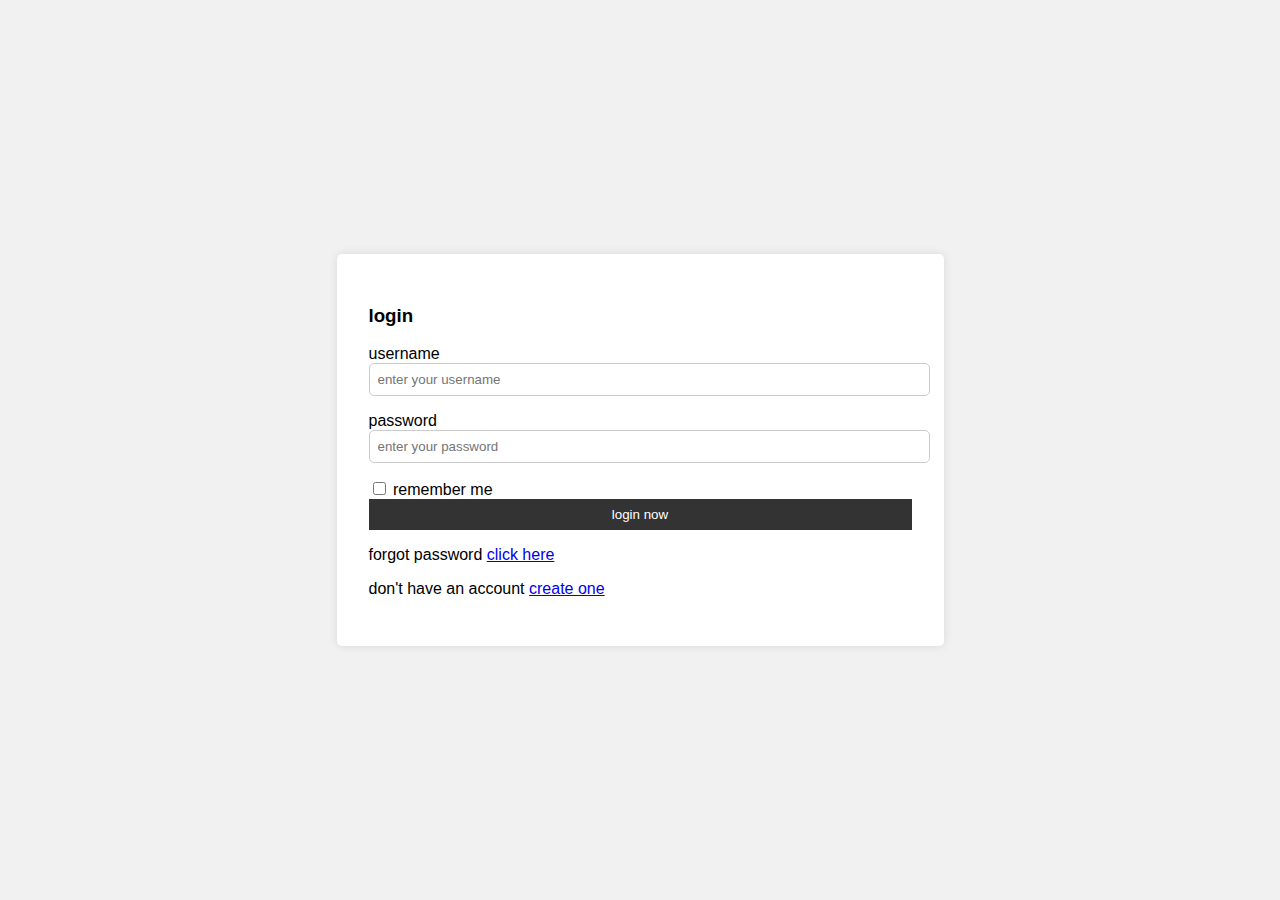
<file: login.html>
<!DOCTYPE html>
<html lang="en">
<head>
    <meta charset="UTF-8">
    <meta name="viewport" content="width=device-width, initial-scale=1.0">
    <title>Login</title>
    <link rel="stylesheet" href="https://cdnjs.cloudflare.com/ajax/libs/font-awesome/5.15.4/css/all.min.css">
    <link rel="stylesheet" href="style.css">
</head>
<body>
    <div class="login-form-container">
        <form action="index.html">
            <h3>login</h3>
            <span>username</span>
            <input type="text" name="" class="box" placeholder="enter your username">
            <span>password</span>
            <input type="password" name="" class="box" placeholder="enter your password">
            <div class="checkbox">
                <input type="checkbox" name="" id="remember-me">
                <label for="remember-me"> remember me</label>
            </div>
            <input type="submit" value="login now" class="btn">
            <p>forgot password <a href="#">click here</a></p>
            <p>don't have an account <a href="register.html">create one</a></p>
        </form>
    </div>
</body>
</html>
</file>
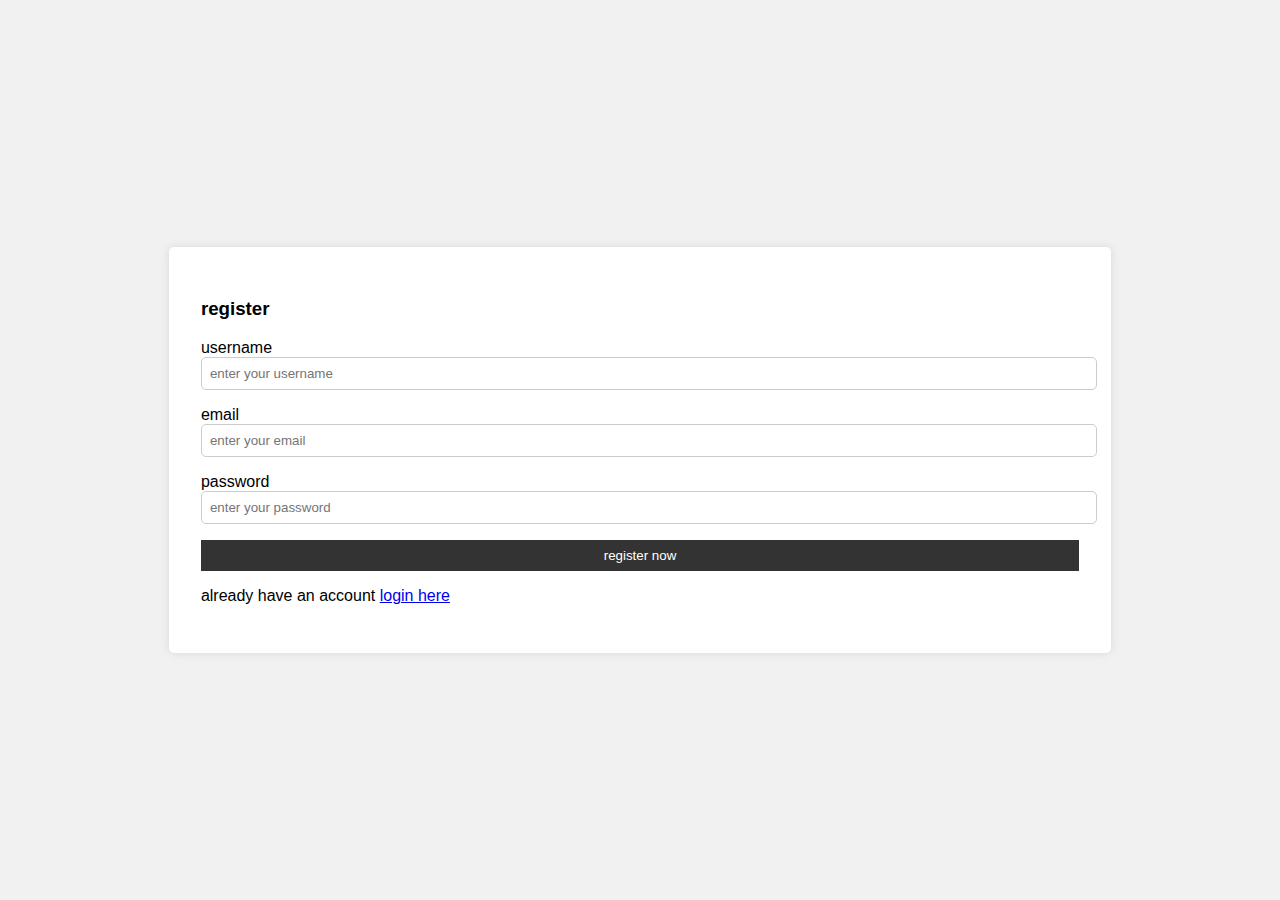
<file: register.html>
<!DOCTYPE html>
<html lang="en">
<head>
    <meta charset="UTF-8">
    <meta name="viewport" content="width=device-width, initial-scale=1.0">
    <title>Register</title>
    <link rel="stylesheet" href="https://cdnjs.cloudflare.com/ajax/libs/font-awesome/5.15.4/css/all.min.css">
    <link rel="stylesheet" href="style.css">
</head>
<body>
    <div class="login-form-container">
        <form action="login.html">
            <h3>register</h3>
            <span>username</span>
            <input type="text" name="" class="box" placeholder="enter your username">
            <span>email</span>
            <input type="email" name="" class="box" placeholder="enter your email">
            <span>password</span>
            <input type="password" name="" class="box" placeholder="enter your password">
            <input type="submit" value="register now" class="btn">
            <p>already have an account <a href="login.html">login here</a></p>
        </form>
    </div>
</body>
</html>
</file>
<file: style.css>
/* Add your CSS styles here */

body {
    font-family: Arial, sans-serif;
    margin: 0;
    padding: 0;
    box-sizing: border-box;
}

.header {
    display: flex;
    flex-direction: column;
}

.header-1,
.header-2 {
    display: flex;
    align-items: center;
    justify-content: space-between;
    padding: 1rem;
    background: #333;
    color: #fff;
}

.header-1 .logo {
    font-size: 1.5rem;
    text-decoration: none;
    color: #fff;
}

.search-form {
    display: flex;
    align-items: center;
}

.search-form input {
    padding: 0.5rem;
    border: none;
}

.icons {
    display: flex;
    align-items: center;
}

.icons .fas {
    margin-left: 1rem;
    cursor: pointer;
}

.navbar a {
    margin-left: 1rem;
    text-decoration: none;
    color: #fff;
}

.login-form-container {
    display: flex;
    justify-content: center;
    align-items: center;
    min-height: 100vh;
    background: #f1f1f1;
}

.login-form-container form {
    background: #fff;
    padding: 2rem;
    border-radius: 5px;
    box-shadow: 0 0 10px rgba(0, 0, 0, 0.1);
}

.login-form-container .box {
    width: 100%;
    padding: 0.5rem;
    margin-bottom: 1rem;
    border: 1px solid #ccc;
    border-radius: 5px;
}

.login-form-container .btn {
    width: 100%;
    padding: 0.5rem;
    border: none;
    background: #333;
    color: #fff;
    cursor: pointer;
}

.cart-container {
    padding: 2rem;
}

.cart-item {
    display: flex;
    align-items: center;
    margin-bottom: 1rem;
}

.cart-item img {
    width: 100px;
    margin-right: 1rem;
}

.cart-item .content {
    flex-grow: 1;
}

.cart-item .qty {
    width: 50px;
}

.footer {
    background: #333;
    color: #fff;
    padding: 1rem;
}

.footer .box-container {
    display: flex;
    justify-content: space-around;
}

.footer .box a {
    display: block;
    color: #fff;
    text-decoration: none;
    margin: 0.5rem 0;
}

.swiper {
    width: 100%;
    height: 100%;
}

.swiper-slide {
    text-align: center;
    font-size: 18px;
    background: #fff;

    display: flex;
    justify-content: center;
    align-items: center;
}

.swiper-pagination {
    bottom: 10px;
}

.swiper-pagination-bullet {
    background: #000;
}
</file>
